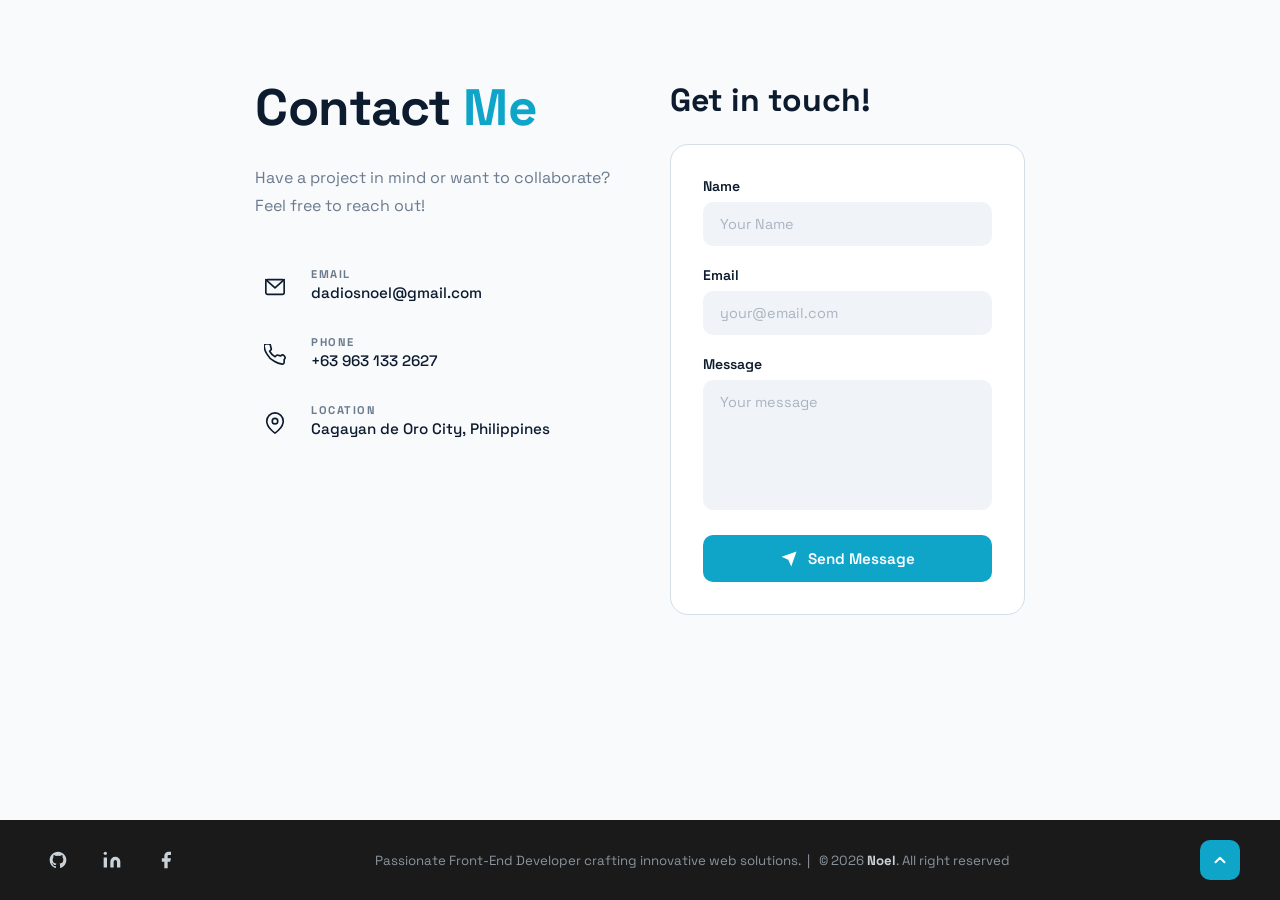
<file: contact.html>
<!DOCTYPE html>
<html lang="en">
<head>
  <meta charset="UTF-8"/>
  <meta name="viewport" content="width=device-width, initial-scale=1.0"/>
  <title>Contact Me</title>
  <link href="https://fonts.googleapis.com/css2?family=Space+Grotesk:wght@400;500;600;700;800&display=swap" rel="stylesheet"/>
  <style>
    *, *::before, *::after { box-sizing: border-box; margin: 0; padding: 0; }

    :root {
      --teal:       #0ea5c9;
      --teal-dark:  #0889a8;
      --teal-light: #e0f7fc;
      --dark:       #0d1b2e;
      --text:       #1c2b3a;
      --muted:      #6b7a8d;
      --card-bg:    #ffffff;
      --input-bg:   #f0f4f8;
      --border:     #d4dde8;
      --section-bg: #f8fafc;
      --footer-bg:  #1a1a1a;
    }

    body {
      font-family: 'Space Grotesk', sans-serif;
      background: var(--section-bg);
      color: var(--text);
      min-height: 100vh;
      display: flex;
      flex-direction: column;
    }

    /* ══════════════════════ CONTACT SECTION ══════════════════════ */
    .contact-section {
      flex: 1;
      display: grid;
      grid-template-columns: 1fr 1fr;
      gap: 60px;
      max-width: 1100px;
      margin: 0 auto;
      padding: 80px 40px 100px;
      align-items: start;
    }

    /* ── Left column ── */
    .contact-left h1 {
      font-size: clamp(2.2rem, 5vw, 3.2rem);
      font-weight: 800;
      color: var(--dark);
      letter-spacing: -0.5px;
      line-height: 1.1;
      margin-bottom: 28px;
    }

    .contact-left h1 span { color: var(--teal); }

    .contact-left .tagline {
      font-size: 1rem;
      color: var(--muted);
      line-height: 1.7;
      margin-bottom: 48px;
    }

    /* Contact info items */
    .info-list {
      display: flex;
      flex-direction: column;
      gap: 28px;
    }

    .info-item {
      display: flex;
      align-items: flex-start;
      gap: 16px;
    }

    .info-icon {
      width: 40px;
      height: 40px;
      flex-shrink: 0;
      display: flex;
      align-items: center;
      justify-content: center;
    }

    .info-icon svg {
      width: 22px;
      height: 22px;
      stroke: var(--dark);
      fill: none;
      stroke-width: 1.8;
      stroke-linecap: round;
      stroke-linejoin: round;
    }

    .info-text .label {
      font-size: 0.7rem;
      font-weight: 700;
      letter-spacing: 1.5px;
      text-transform: uppercase;
      color: var(--muted);
      margin-bottom: 2px;
    }

    .info-text .value {
      font-size: 0.95rem;
      font-weight: 500;
      color: var(--dark);
    }

    /* ── Right column ── */
    .contact-right h2 {
      font-size: clamp(1.6rem, 3vw, 2rem);
      font-weight: 800;
      color: var(--dark);
      margin-bottom: 24px;
    }

    .form-card {
      background: var(--card-bg);
      border: 1.5px solid var(--border);
      border-radius: 18px;
      padding: 32px;
    }

    .form-group {
      margin-bottom: 20px;
    }

    .form-group label {
      display: block;
      font-size: 0.875rem;
      font-weight: 600;
      color: var(--dark);
      margin-bottom: 7px;
    }

    .form-group input,
    .form-group textarea {
      width: 100%;
      background: var(--input-bg);
      border: 1.5px solid transparent;
      border-radius: 10px;
      padding: 12px 16px;
      font-family: 'Space Grotesk', sans-serif;
      font-size: 0.9rem;
      color: var(--dark);
      outline: none;
      transition: border-color 0.2s, background 0.2s, box-shadow 0.2s;
      resize: none;
    }

    .form-group input::placeholder,
    .form-group textarea::placeholder { color: #aab4c0; }

    .form-group input:focus,
    .form-group textarea:focus {
      background: #fff;
      border-color: var(--teal);
      box-shadow: 0 0 0 3px rgba(14,165,201,0.12);
    }

    .form-group textarea { height: 130px; }

    /* Send button */
    .btn-send {
      width: 100%;
      display: flex;
      align-items: center;
      justify-content: center;
      gap: 10px;
      padding: 14px 24px;
      background: var(--teal);
      color: #fff;
      border: none;
      border-radius: 10px;
      font-family: 'Space Grotesk', sans-serif;
      font-size: 0.95rem;
      font-weight: 600;
      cursor: pointer;
      transition: background 0.2s, transform 0.15s, box-shadow 0.2s;
    }

    .btn-send:hover {
      background: var(--teal-dark);
      transform: translateY(-2px);
      box-shadow: 0 8px 24px rgba(14,165,201,0.3);
    }

    .btn-send:active { transform: translateY(0); }

    .btn-send svg {
      width: 18px;
      height: 18px;
      fill: #fff;
      stroke: none;
    }

    /* Success toast */
    .toast {
      display: none;
      align-items: center;
      gap: 10px;
      margin-top: 16px;
      padding: 12px 16px;
      background: #ecfdf5;
      border: 1.5px solid #6ee7b7;
      border-radius: 10px;
      font-size: 0.875rem;
      font-weight: 500;
      color: #065f46;
    }

    .toast.show { display: flex; }

    /* ══════════════════════ FOOTER ══════════════════════ */
    footer {
      background: var(--footer-bg);
      color: #c9d1d9;
      padding: 20px 40px;
      display: flex;
      align-items: center;
      justify-content: space-between;
      flex-wrap: wrap;
      gap: 14px;
    }

    .footer-socials {
      display: flex;
      align-items: center;
      gap: 18px;
    }

    .footer-socials a {
      display: flex;
      align-items: center;
      justify-content: center;
      width: 36px;
      height: 36px;
      border-radius: 50%;
      transition: background 0.2s;
    }

    .footer-socials a:hover { background: rgba(255,255,255,0.1); }

    .footer-socials svg {
      width: 20px;
      height: 20px;
      fill: #c9d1d9;
    }

    .footer-text {
      font-size: 0.83rem;
      color: #8b949e;
      text-align: center;
      flex: 1;
    }

    .footer-text strong { color: #c9d1d9; }

    /* scroll-to-top btn */
    .scroll-top {
      width: 40px;
      height: 40px;
      background: var(--teal);
      border: none;
      border-radius: 10px;
      cursor: pointer;
      display: flex;
      align-items: center;
      justify-content: center;
      transition: background 0.2s, transform 0.15s;
      flex-shrink: 0;
    }

    .scroll-top:hover { background: var(--teal-dark); transform: translateY(-2px); }

    .scroll-top svg {
      width: 18px;
      height: 18px;
      stroke: #fff;
      fill: none;
      stroke-width: 2.5;
      stroke-linecap: round;
      stroke-linejoin: round;
    }

    /* ── Responsive ── */
    @media (max-width: 768px) {
      .contact-section {
        grid-template-columns: 1fr;
        gap: 40px;
        padding: 60px 24px 80px;
      }
      footer { justify-content: center; text-align: center; }
      .footer-text { order: 3; width: 100%; }
    }
  </style>
</head>
<body>

<!-- ══ CONTACT SECTION ══ -->
<section class="contact-section">

  <!-- Left -->
  <div class="contact-left">
    <h1>Contact <span>Me</span></h1>
    <p class="tagline">Have a project in mind or want to collaborate?<br>Feel free to reach out!</p>

    <div class="info-list">

      <div class="info-item">
        <div class="info-icon">
          <!-- envelope -->
          <svg viewBox="0 0 24 24"><rect x="2" y="4" width="20" height="16" rx="2"/><polyline points="2,4 12,13 22,4"/></svg>
        </div>
        <div class="info-text">
          <div class="label">Email</div>
          <div class="value">dadiosnoel@gmail.com</div>
        </div>
      </div>

      <div class="info-item">
        <div class="info-icon">
          <!-- phone -->
          <svg viewBox="0 0 24 24"><path d="M22 16.92v3a2 2 0 01-2.18 2 19.79 19.79 0 01-8.63-3.07A19.5 19.5 0 013.07 10.8 19.79 19.79 0 01.12 2.18 2 2 0 012.11 0h3a2 2 0 012 1.72 12.84 12.84 0 00.7 2.81 2 2 0 01-.45 2.11L6.09 7.91a16 16 0 006 6l1.27-1.27a2 2 0 012.11-.45 12.84 12.84 0 002.81.7A2 2 0 0122 16.92z"/></svg>
        </div>
        <div class="info-text">
          <div class="label">Phone</div>
          <div class="value">+63 963 133 2627</div>
        </div>
      </div>

      <div class="info-item">
        <div class="info-icon">
          <!-- map pin -->
          <svg viewBox="0 0 24 24"><path d="M21 10c0 7-9 13-9 13S3 17 3 10a9 9 0 0118 0z"/><circle cx="12" cy="10" r="3"/></svg>
        </div>
        <div class="info-text">
          <div class="label">Location</div>
          <div class="value">Cagayan de Oro City, Philippines</div>
        </div>
      </div>

    </div>
  </div>

  <!-- Right -->
  <div class="contact-right">
    <h2>Get in touch!</h2>
    <div class="form-card">
      <div class="form-group">
        <label for="name">Name</label>
        <input type="text" id="name" placeholder="Your Name"/>
      </div>
      <div class="form-group">
        <label for="email">Email</label>
        <input type="email" id="email" placeholder="your@email.com"/>
      </div>
      <div class="form-group">
        <label for="message">Message</label>
        <textarea id="message" placeholder="Your message"></textarea>
      </div>
      <button class="btn-send" id="sendBtn">
        <!-- send / paper plane icon -->
        <svg viewBox="0 0 24 24" xmlns="http://www.w3.org/2000/svg">
          <path d="M22 2L11 13M22 2L15 22l-4-9-9-4 20-7z"/>
        </svg>
        Send Message
      </button>
      <div class="toast" id="toast">
        <svg viewBox="0 0 24 24" width="18" height="18" fill="none" stroke="#065f46" stroke-width="2.5" stroke-linecap="round" stroke-linejoin="round"><polyline points="20 6 9 17 4 12"/></svg>
        Message sent! I'll get back to you soon.
      </div>
    </div>
  </div>

</section>

<!-- ══ FOOTER ══ -->
<footer>
  <div class="footer-socials">
    <!-- GitHub -->
    <a href="#" aria-label="GitHub">
      <svg viewBox="0 0 24 24"><path d="M12 2C6.477 2 2 6.484 2 12.021c0 4.428 2.865 8.185 6.839 9.504.5.092.682-.217.682-.482 0-.237-.009-.868-.013-1.703-2.782.605-3.369-1.342-3.369-1.342-.454-1.154-1.11-1.462-1.11-1.462-.908-.62.069-.608.069-.608 1.003.07 1.531 1.032 1.531 1.032.892 1.53 2.341 1.088 2.91.832.092-.647.35-1.088.636-1.338-2.22-.253-4.555-1.113-4.555-4.951 0-1.093.39-1.988 1.029-2.688-.103-.253-.446-1.272.098-2.65 0 0 .84-.27 2.75 1.026A9.564 9.564 0 0112 6.844a9.59 9.59 0 012.504.337c1.909-1.296 2.747-1.026 2.747-1.026.546 1.378.202 2.397.1 2.65.64.7 1.028 1.595 1.028 2.688 0 3.848-2.338 4.695-4.566 4.944.359.309.678.92.678 1.855 0 1.338-.012 2.419-.012 2.749 0 .267.18.578.688.48C19.138 20.2 22 16.447 22 12.021 22 6.484 17.523 2 12 2z"/></svg>
    </a>
    <!-- LinkedIn -->
    <a href="#" aria-label="LinkedIn">
      <svg viewBox="0 0 24 24"><path d="M16 8a6 6 0 016 6v7h-4v-7a2 2 0 00-2-2 2 2 0 00-2 2v7h-4v-7a6 6 0 016-6zM2 9h4v12H2z"/><circle cx="4" cy="4" r="2"/></svg>
    </a>
    <!-- Facebook -->
    <a href="#" aria-label="Facebook">
      <svg viewBox="0 0 24 24"><path d="M18 2h-3a5 5 0 00-5 5v3H7v4h3v8h4v-8h3l1-4h-4V7a1 1 0 011-1h3z"/></svg>
    </a>
  </div>

  <p class="footer-text">
    Passionate Front-End Developer crafting innovative web solutions.&nbsp;&nbsp;|&nbsp;&nbsp;
    © 2026 <strong>Noel</strong>. All right reserved
  </p>

  <button class="scroll-top" id="scrollTopBtn" aria-label="Back to top">
    <svg viewBox="0 0 24 24"><polyline points="18 15 12 9 6 15"/></svg>
  </button>
</footer>

<script>
  // ── Form submit simulation ──
  const sendBtn = document.getElementById('sendBtn');
  const toast   = document.getElementById('toast');
  const nameEl  = document.getElementById('name');
  const emailEl = document.getElementById('email');
  const msgEl   = document.getElementById('message');

  sendBtn.addEventListener('click', () => {
    const name  = nameEl.value.trim();
    const email = emailEl.value.trim();
    const msg   = msgEl.value.trim();

    // simple validation
    [nameEl, emailEl, msgEl].forEach(el => el.style.borderColor = '');

    let valid = true;
    if (!name)  { nameEl.style.borderColor  = '#f87171'; valid = false; }
    if (!email) { emailEl.style.borderColor = '#f87171'; valid = false; }
    if (!msg)   { msgEl.style.borderColor   = '#f87171'; valid = false; }
    if (!valid) return;

    // simulate sending
    sendBtn.textContent = 'Sending…';
    sendBtn.disabled = true;

    setTimeout(() => {
      sendBtn.innerHTML = `
        <svg viewBox="0 0 24 24" width="18" height="18" fill="none" stroke="#fff" stroke-width="2.5" stroke-linecap="round" stroke-linejoin="round"><polyline points="20 6 9 17 4 12"/></svg>
        Sent!`;
      toast.classList.add('show');
      nameEl.value = emailEl.value = msgEl.value = '';

      setTimeout(() => {
        sendBtn.innerHTML = `
          <svg viewBox="0 0 24 24" xmlns="http://www.w3.org/2000/svg" width="18" height="18" fill="#fff"><path d="M22 2L11 13M22 2L15 22l-4-9-9-4 20-7z"/></svg>
          Send Message`;
        sendBtn.disabled = false;
        toast.classList.remove('show');
      }, 3000);
    }, 1200);
  });

  // ── Scroll to top ──
  document.getElementById('scrollTopBtn').addEventListener('click', () => {
    window.scrollTo({ top: 0, behavior: 'smooth' });
  });

  // ── Clear red border on input ──
  [nameEl, emailEl, msgEl].forEach(el => {
    el.addEventListener('input', () => el.style.borderColor = '');
  });
</script>
</body>
</html>
</file>
